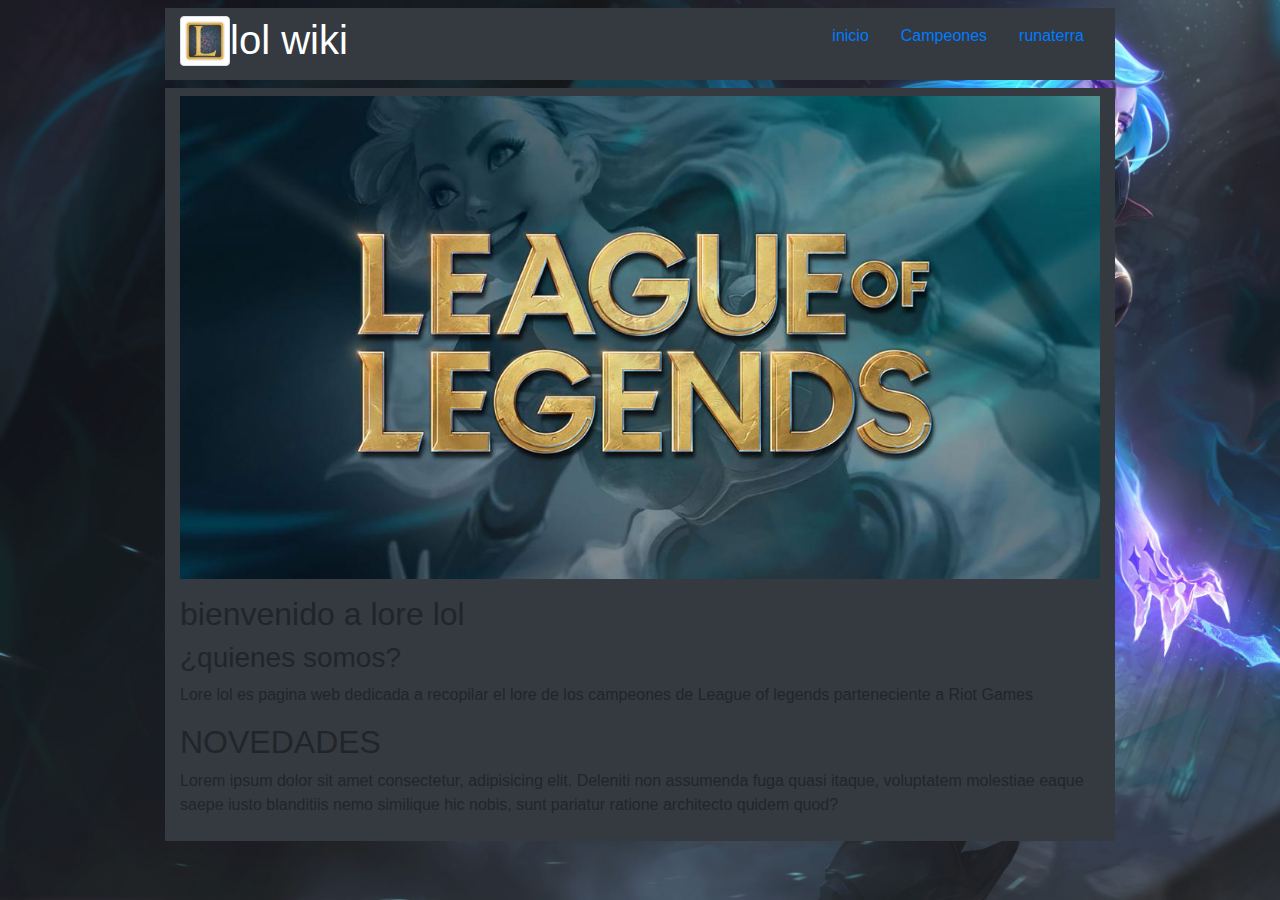
<file: index.html>
<!doctype html>
<html lang="es">
  <head>
    <!-- Required meta tags -->
    <meta charset="utf-8">
    <meta name="viewport" content="width=device-width, initial-scale=1, shrink-to-fit=no">

    <!-- Bootstrap CSS -->
    <link rel="stylesheet" href="https://stackpath.bootstrapcdn.com/bootstrap/4.5.2/css/bootstrap.min.css" integrity="sha384-JcKb8q3iqJ61gNV9KGb8thSsNjpSL0n8PARn9HuZOnIxN0hoP+VmmDGMN5t9UJ0Z" crossorigin="anonymous">
    <link rel="stylesheet" href="style.css">
    <title>lol wiki</title>
  </head>
  <body>
    <div class="container-fluid ">
      <div class="container ">
        <div class="row ">
            <div class="col-1 ">

            </div>
            <div class="col-sm-5 bg-dark mt-2 py-2">
              <img src="imagenes/logo.png" class="img-thumbnail" alt="Responsive image">
              <h1 class="text-white ">lol wiki</h1>
            </div>
              
               
            
            <div class="col-sm-5 bg-dark mt-2 py-2">
              <ul class="nav justify-content-end">
                <li class="nav-item">
                  <a class="nav-link active" href="#">inicio</a>
                </li>
                <li class="nav-item">
                  <a class="nav-link" href="campeones.html">Campeones</a>
                </li>
                <li class="nav-item">
                  <a class="nav-link" href="mapa.html">runaterra</a>
                </li>
          
              </ul>
            </div>
            <div class="col-1">

            </div>

        </div>
        <div class="row ">
          <div class="col-1 ">

          </div>
          <div class="col-sm-10 bg-dark mt-2 py-2">
            <a href="https://signup.las.leagueoflegends.com/es/signup/redownload" target="_blank" title="descargar lol">
              <img src="imagenes/encabezado.jpg" class="img-fluid" alt="Responsive image"></a>
          </div>
            
  
          <div class="col-1">

          </div>
        </div>
          <div class="row ">

            <div class="col-1 ">
  
            </div>
            <div class="col-sm-10 bg-dark  py-2">
            
        
            <article>
                <h2>bienvenido a lore lol</h2>
                <h3>¿quienes somos?</h3>
    
                <p>Lore lol es pagina web dedicada a recopilar el lore de los campeones de League of legends 
                    parteneciente a Riot Games
                </p>
            </article>
    
            <article>
                <h2>NOVEDADES</h2>
    
                <p>Lorem ipsum dolor sit amet consectetur, adipisicing elit. Deleniti non assumenda fuga quasi itaque, 
                    voluptatem molestiae eaque saepe iusto blanditiis nemo similique hic nobis, 
                    sunt pariatur ratione architecto quidem quod?
                </p>
    
    
    
            </article>
            </div>
              
    
            <div class="col-1">
  
            </div>
        </div>
      </div>
    </div>


    <!-- Optional JavaScript -->
    <!-- jQuery first, then Popper.js, then Bootstrap JS -->
    <script src="https://code.jquery.com/jquery-3.5.1.slim.min.js" integrity="sha384-DfXdz2htPH0lsSSs5nCTpuj/zy4C+OGpamoFVy38MVBnE+IbbVYUew+OrCXaRkfj" crossorigin="anonymous"></script>
    <script src="https://cdn.jsdelivr.net/npm/popper.js@1.16.1/dist/umd/popper.min.js" integrity="sha384-9/reFTGAW83EW2RDu2S0VKaIzap3H66lZH81PoYlFhbGU+6BZp6G7niu735Sk7lN" crossorigin="anonymous"></script>
    <script src="https://stackpath.bootstrapcdn.com/bootstrap/4.5.2/js/bootstrap.min.js" integrity="sha384-B4gt1jrGC7Jh4AgTPSdUtOBvfO8shuf57BaghqFfPlYxofvL8/KUEfYiJOMMV+rV" crossorigin="anonymous"></script>
  </body>
</html>
</file>
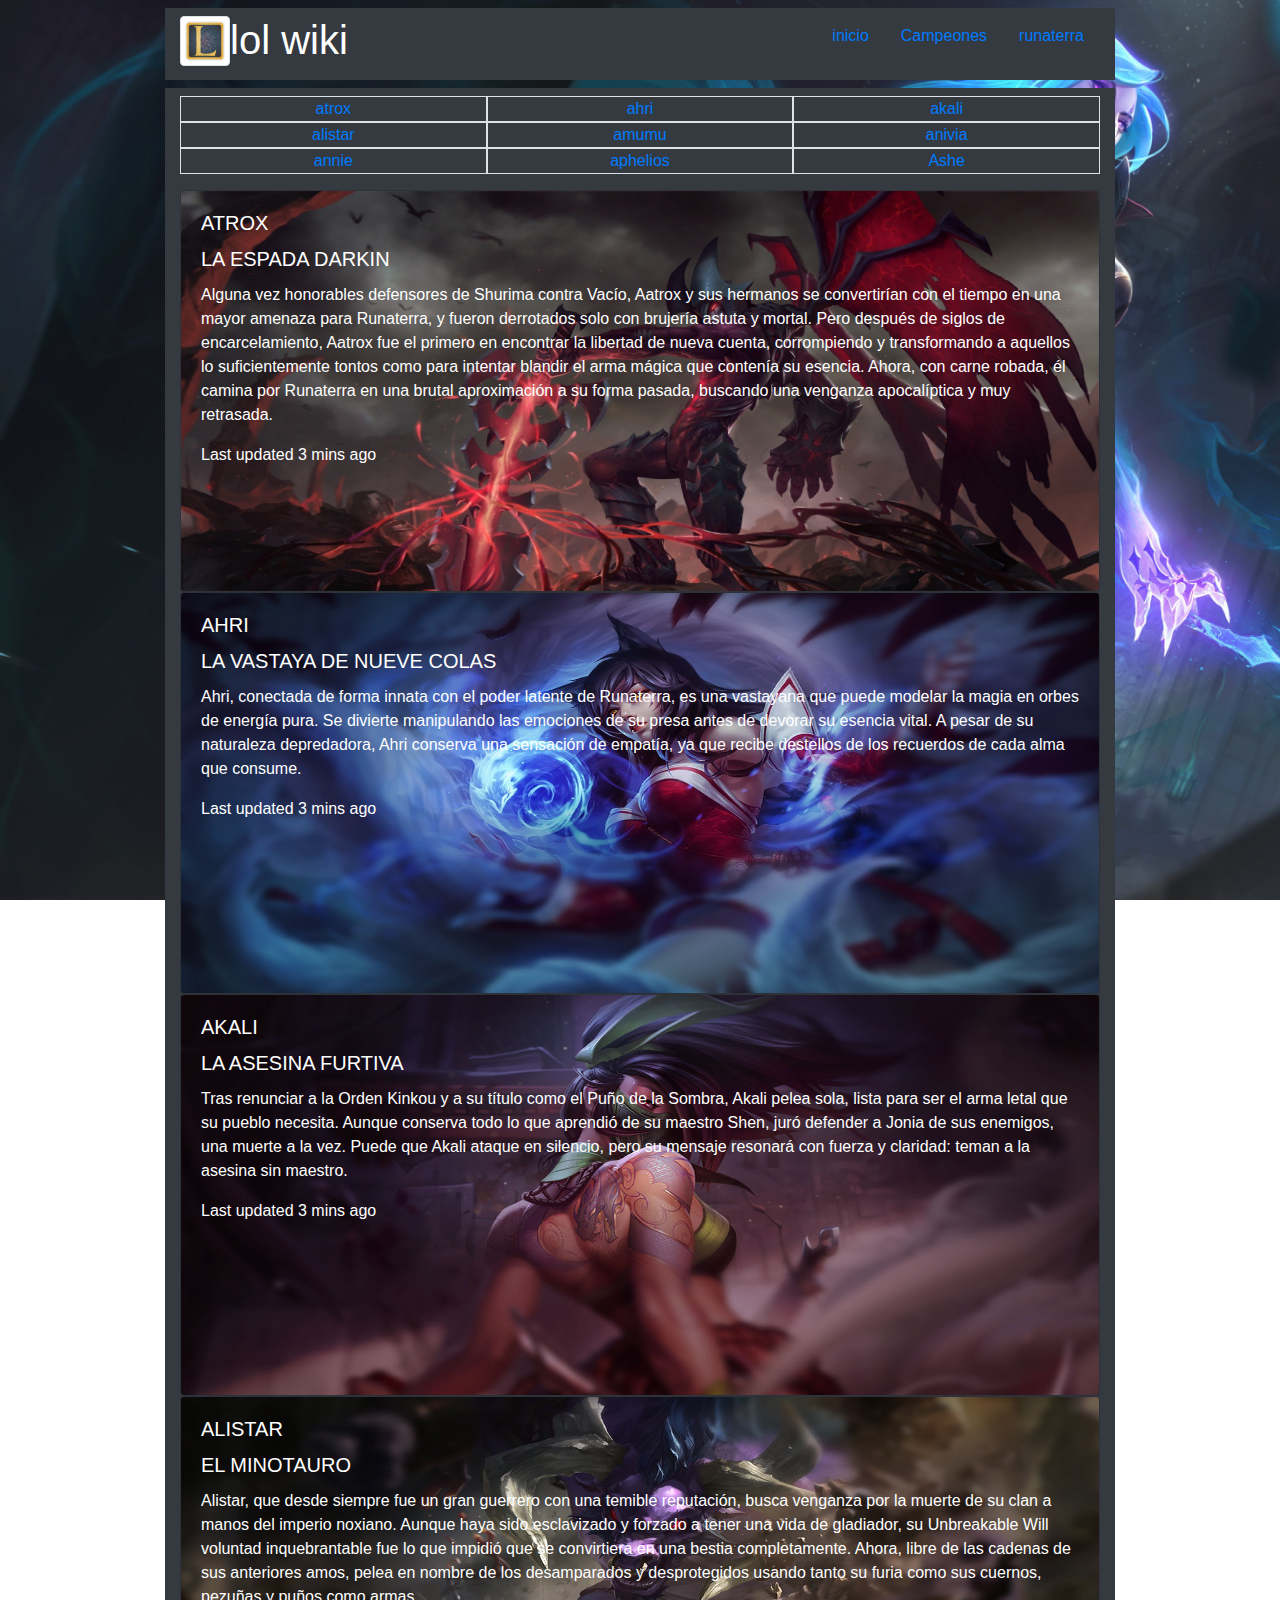
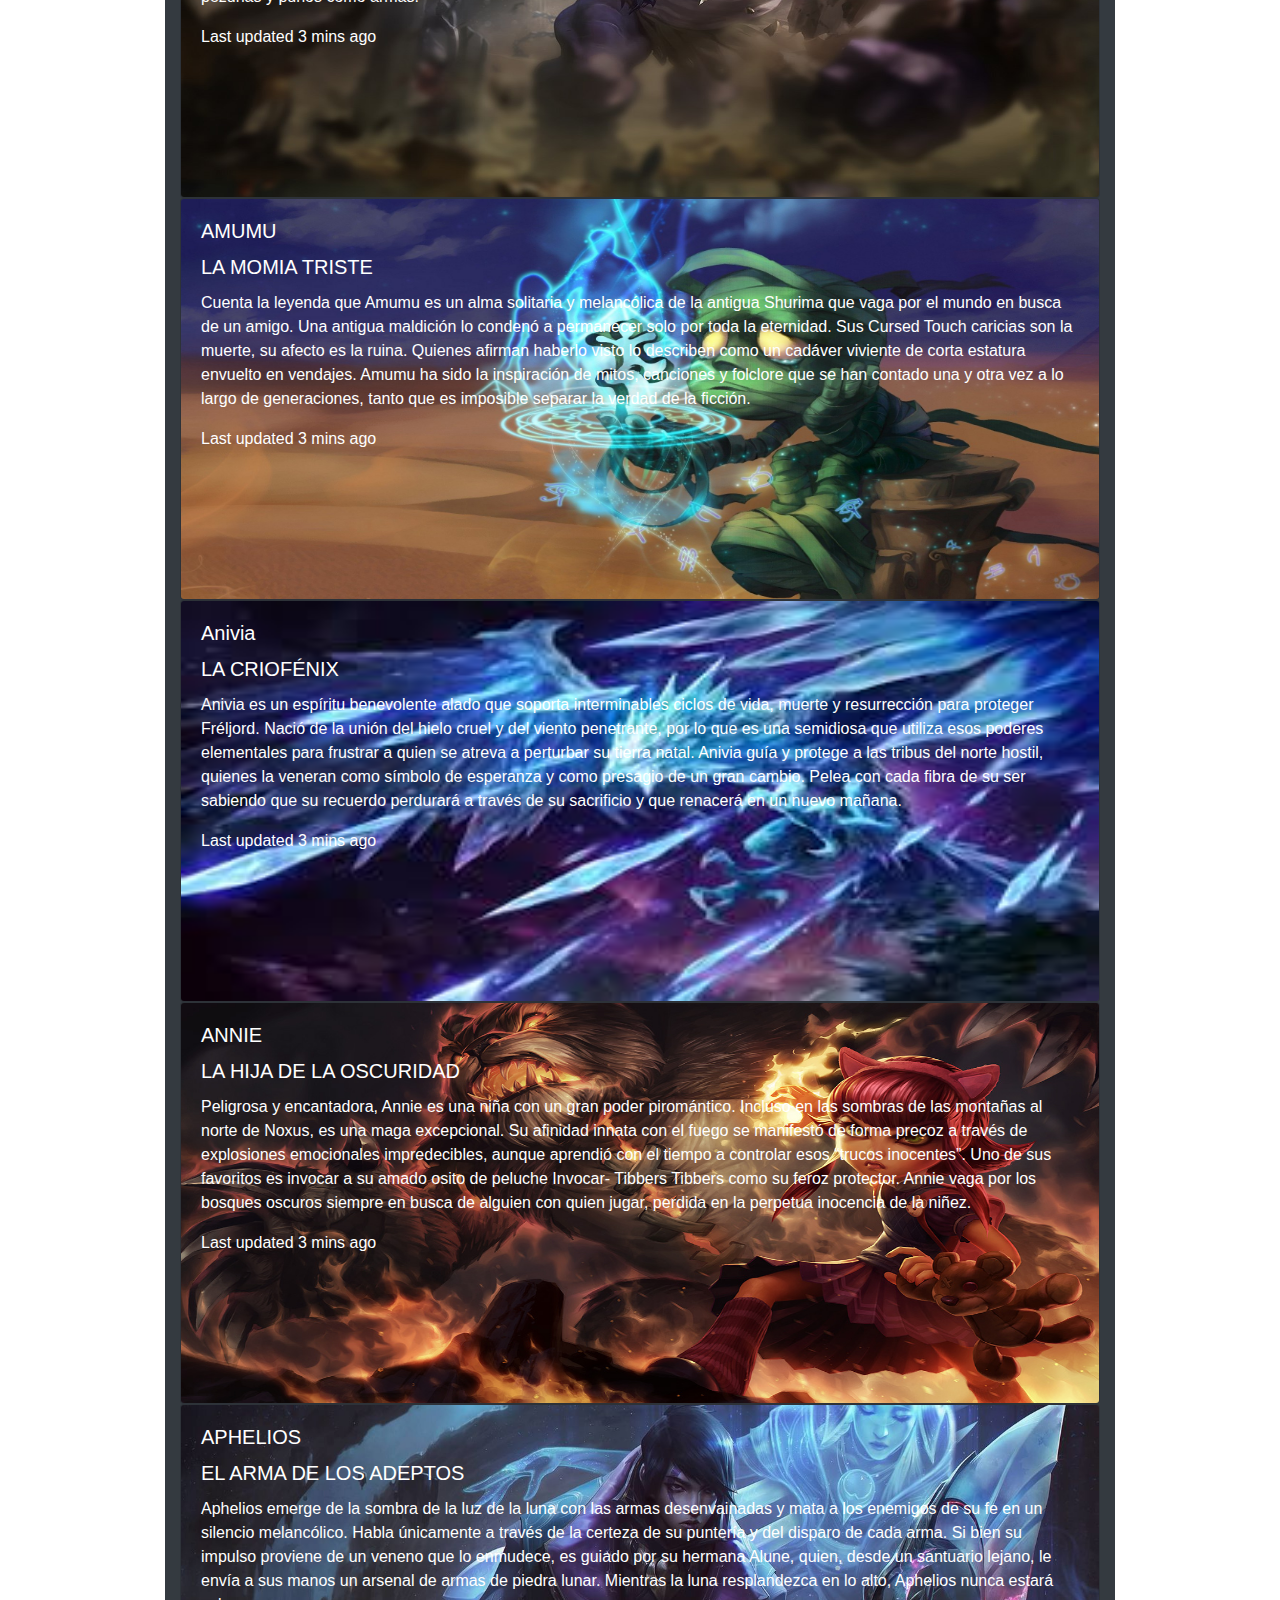
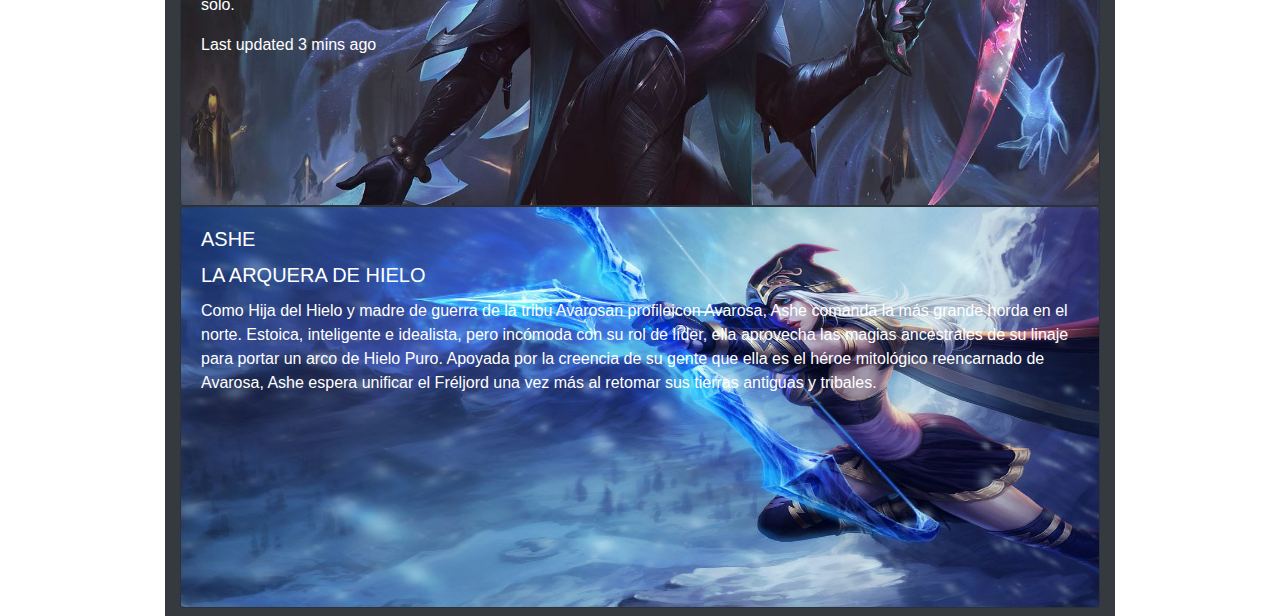
<file: campeones.html>
<!doctype html>
<html lang="es">
  <head>
    <!-- Required meta tags -->
    <meta charset="utf-8">
    <meta name="viewport" content="width=device-width, initial-scale=1, shrink-to-fit=no">

    <!-- Bootstrap CSS -->
    <link rel="stylesheet" href="https://stackpath.bootstrapcdn.com/bootstrap/4.5.2/css/bootstrap.min.css" integrity="sha384-JcKb8q3iqJ61gNV9KGb8thSsNjpSL0n8PARn9HuZOnIxN0hoP+VmmDGMN5t9UJ0Z" crossorigin="anonymous">
    <link rel="stylesheet" href="style.css">
    <title>lol wiki</title>
  </head>
  <body>
    <div class="container-fluid ">
      <div class="container ">
        <div class="row ">
            <div class="col-1 ">

            </div>
            <div class="col-sm-5 bg-dark mt-2 py-2">
              <img src="imagenes/logo.png" class="img-thumbnail" alt="Responsive image">
              <h1 class="text-white ">lol wiki</h1>
            </div>
              
               
            
            <div class="col-sm-5 bg-dark mt-2 py-2">
              <ul class="nav justify-content-end">
                <li class="nav-item">
                  <a class="nav-link active" href="index.html">inicio</a>
                </li>
                <li class="nav-item">
                  <a class="nav-link" href="campeones.html">Campeones</a>
                </li>
                <li class="nav-item">
                  <a class="nav-link" href="mapa.html">runaterra</a>
                </li>
          
              </ul>
            </div>
            <div class="col-1">

            </div>

        </div>
        <div class="row ">
          <div class="col-1 ">

          </div>
          <div class="col-sm-10 bg-dark mt-2 py-2">
            <div class="container">
                <div class="row row-cols-3">
                  <div class="col text-white text-center border"><a href="#atrox">atrox</a></div>
                  <div class="col text-white text-center border"><a href="#ahri">ahri</a></div>
                  <div class="col text-white text-center border"><a href="#akali">akali</a></div>
                  <div class="col text-white text-center border"><a href="#alistar">alistar</a></div>
                  <div class="col text-white text-center border"><a href="#amumu">amumu</a></div>
                  <div class="col text-white text-center border"><a href="#anivia">anivia</a></div>
                  <div class="col text-white text-center border"><a href="#annie">annie</a></div>
                  <div class="col text-white text-center border"><a href="#aphelios">aphelios</a></div>
                  <div class="col text-white text-center border"><a href="#ashe">Ashe</a></div>
                </div>
              </div>
          </div>
            
  
          <div class="col-1">

          </div>
        </div>
          <div class="row ">

            <div class="col-1 ">
  
            </div>
            <div class="col-sm-10 bg-dark  py-2">
                <div class="card bg-dark text-white heigt:">
                    <img src="imagenes/atrox.png" class="card-img" alt="...">
                    <div class="card-img-overlay">
                      <h5 class="card-title" id="atrox">ATROX</h5>
                      <h5 class="card-title">LA ESPADA DARKIN</h5>
                      <p class="card-text">Alguna vez honorables defensores de Shurima contra Vacío, 
                        Aatrox y sus hermanos se convertirían con el tiempo en una mayor 
                        amenaza para Runaterra, y fueron derrotados solo con brujería astuta y mortal. 
                        Pero después de siglos de encarcelamiento, Aatrox fue el primero en encontrar 
                        la libertad de nueva cuenta, corrompiendo y transformando a aquellos lo suficientemente 
                        tontos como para intentar blandir el arma mágica que contenía su esencia. 
                        Ahora, con carne robada, él camina por Runaterra en una brutal aproximación 
                        a su forma pasada, buscando una venganza apocalíptica y muy retrasada.

                      </p>
                      <p class="card-text">Last updated 3 mins ago</p>
                    </div>
                  </div>
                  <div class="card bg-dark text-white heigt:">
                    <img src="imagenes/ahri.png" class="card-img" alt="...">
                    <div class="card-img-overlay">
                      <h5 class="card-title" id="ahri">AHRI</h5>
                      <h5 class="card-title">LA VASTAYA DE NUEVE COLAS</h5>
                      <p class="card-text">Ahri, conectada de forma innata con el poder latente de Runaterra, 
                        es una vastayana que puede modelar la magia en orbes de energía pura. 
                        Se divierte manipulando las emociones de su presa antes de devorar su  esencia vital. 
                        A pesar de su naturaleza depredadora, Ahri conserva una sensación de empatía, 
                        ya que recibe destellos de los recuerdos de cada alma que consume.

                      </p>
                      <p class="card-text">Last updated 3 mins ago</p>
                    </div>
                  </div>
                  <div class="card bg-dark text-white heigt:">
                    <img src="imagenes/akali.png" class="card-img" alt="...">
                    <div class="card-img-overlay">
                      <h5 class="card-title" id="akali">AKALI</h5>
                      <h5 class="card-title">LA ASESINA FURTIVA</h5>
                      <p class="card-text">Tras renunciar a la Orden Kinkou y a su título como el Puño de la Sombra, 
                        Akali pelea sola, lista para ser el arma letal que su pueblo necesita. 
                        Aunque conserva todo lo que aprendió de su maestro Shen, 
                        juró defender a Jonia de sus enemigos, una muerte a la vez. Puede que Akali 
                        ataque en silencio, pero su mensaje resonará con fuerza y claridad: teman 
                        a la asesina sin maestro.

                      </p>
                      <p class="card-text">Last updated 3 mins ago</p>
                    </div>
                  </div>
                  <div class="card bg-dark text-white heigt:">
                    <img src="imagenes/alistar.png" class="card-img" alt="...">
                    <div class="card-img-overlay">
                      <h5 class="card-title" id="alistar">ALISTAR</h5>
                      <h5 class="card-title">EL MINOTAURO</h5>
                      <p class="card-text">Alistar, que desde siempre fue un gran guerrero con una temible reputación, 
                        busca venganza por la muerte de su clan a manos del imperio noxiano. 
                        Aunque haya sido esclavizado y forzado a tener una vida de gladiador, 
                        su Unbreakable Will voluntad inquebrantable fue lo que impidió que se 
                        convirtiera en una bestia completamente. Ahora, libre de las cadenas 
                        de sus anteriores amos, pelea en nombre de los desamparados y desprotegidos 
                        usando tanto su furia como sus cuernos, pezuñas y puños como armas.

                      </p>
                      <p class="card-text">Last updated 3 mins ago</p>
                    </div>
                  </div>
                  <div class="card bg-dark text-white heigt:">
                    <img src="imagenes/amumu.png" class="card-img" alt="...">
                    <div class="card-img-overlay">
                      <h5 class="card-title"id="amumu">AMUMU</h5>
                      <h5 class="card-title">LA MOMIA TRISTE</h5>
                      <p class="card-text">Cuenta la leyenda que Amumu es un alma solitaria y melancólica de la antigua 
                        Shurima que vaga por el mundo en busca de un amigo. Una antigua maldición 
                        lo condenó a permanecer solo por toda la eternidad. Sus Cursed Touch caricias son la muerte, 
                        su afecto es la ruina. Quienes afirman haberlo visto lo describen como un cadáver 
                        viviente de corta estatura envuelto en vendajes. Amumu ha sido la inspiración de mitos, 
                        canciones y folclore que se han contado una y otra vez a lo largo de generaciones, 
                        tanto que es imposible separar la verdad de la ficción.

                      </p>
                      <p class="card-text">Last updated 3 mins ago</p>
                    </div>
                  </div>
                  <div class="card bg-dark text-white heigt:">
                    <img src="imagenes/anivia.png" class="card-img" alt="...">
                    <div class="card-img-overlay">
                      <h5 class="card-title" id="anivia">Anivia</h5>
                      <h5 class="card-title">LA CRIOFÉNIX</h5>
                      <p class="card-text">Anivia es un espíritu benevolente alado que soporta interminables ciclos de vida, 
                        muerte y resurrección para proteger Fréljord. Nació de la unión del hielo cruel y del viento 
                        penetrante, por lo que es una semidiosa que utiliza esos poderes elementales 
                        para frustrar a quien se atreva a perturbar su tierra natal. Anivia guía y protege a las tribus 
                        del norte hostil, quienes la veneran como símbolo de esperanza y como presagio de un gran cambio. 
                        Pelea con cada fibra de su ser sabiendo que su recuerdo perdurará a través de su 
                        sacrificio y que renacerá en un nuevo mañana.

                      </p>
                      <p class="card-text">Last updated 3 mins ago</p>
                    </div>
                  </div>
                  <div class="card bg-dark text-white heigt:">
                    <img src="imagenes/annie.png" class="card-img" alt="...">
                    <div class="card-img-overlay">
                      <h5 class="card-title" id="annie">ANNIE</h5>
                      <h5 class="card-title">LA HIJA DE LA OSCURIDAD</h5>
                      <p class="card-text">Peligrosa y encantadora, Annie es una niña con un gran poder piromántico. 
                            Incluso en las sombras de las montañas al norte de Noxus, es una maga excepcional. 
                            Su afinidad innata con el fuego se manifestó de forma precoz a través de explosiones emocionales 
                            impredecibles, aunque aprendió con el tiempo a controlar esos “trucos inocentes”. 
                            Uno de sus favoritos es invocar a su amado osito de peluche Invocar- Tibbers Tibbers como su feroz 
                            protector. Annie vaga por los bosques oscuros siempre en busca de alguien con quien jugar, 
                            perdida en la perpetua inocencia de la niñez.

                      </p>
                      <p class="card-text">Last updated 3 mins ago</p>
                    </div>
                  </div>
                  <div class="card bg-dark text-white heigt:">
                    <img src="imagenes/aphelios.png" class="card-img" alt="...">
                    <div class="card-img-overlay">
                      <h5 class="card-title" id="aphelios">APHELIOS</h5>
                      <h5 class="card-title">EL ARMA DE LOS ADEPTOS</h5>
                      <p class="card-text">Aphelios emerge de la sombra de la luz de la luna con las armas desenvainadas y 
                          mata a los enemigos de su fe en un silencio melancólico. Habla únicamente a través de la certeza de su 
                          puntería y del disparo de cada arma. Si bien su impulso proviene de un veneno que lo enmudece, 
                          es guiado por su hermana Alune, quien, desde un santuario lejano, le envía a sus manos un arsenal de armas 
                          de piedra lunar. Mientras la luna resplandezca en lo alto, Aphelios nunca estará solo.



                      </p>
                      <p class="card-text">Last updated 3 mins ago</p>
                    </div>
                  </div>
                  <div class="card bg-dark text-white heigt:">
                    <img src="imagenes/ashe.png" class="card-img" alt="...">
                    <div class="card-img-overlay">
                      <h5 class="card-title"id="ashe">ASHE</h5>
                      <h5 class="card-title">LA ARQUERA DE HIELO</h5>
                      <p class="card-text">Como Hija del Hielo y madre de guerra de la tribu Avarosan profileicon Avarosa, 
                          Ashe comanda la más grande horda en el norte. Estoica, inteligente e idealista, pero incómoda con su 
                          rol de líder, ella aprovecha las magias ancestrales de su linaje para portar un arco de Hielo Puro. 
                          Apoyada por la creencia de su gente que ella es el héroe mitológico reencarnado de Avarosa, 
                          Ashe espera unificar el Fréljord una vez más al retomar sus tierras antiguas y tribales.

                      </p>
                      
                    </div>
                  </div>
        
            </div>
              
    
            <div class="col-1">
  
            </div>
        </div>
      </div>
    </div>


    <!-- Optional JavaScript -->
    <!-- jQuery first, then Popper.js, then Bootstrap JS -->
    <script src="https://code.jquery.com/jquery-3.5.1.slim.min.js" integrity="sha384-DfXdz2htPH0lsSSs5nCTpuj/zy4C+OGpamoFVy38MVBnE+IbbVYUew+OrCXaRkfj" crossorigin="anonymous"></script>
    <script src="https://cdn.jsdelivr.net/npm/popper.js@1.16.1/dist/umd/popper.min.js" integrity="sha384-9/reFTGAW83EW2RDu2S0VKaIzap3H66lZH81PoYlFhbGU+6BZp6G7niu735Sk7lN" crossorigin="anonymous"></script>
    <script src="https://stackpath.bootstrapcdn.com/bootstrap/4.5.2/js/bootstrap.min.js" integrity="sha384-B4gt1jrGC7Jh4AgTPSdUtOBvfO8shuf57BaghqFfPlYxofvL8/KUEfYiJOMMV+rV" crossorigin="anonymous"></script>
  </body>
</html>
</file>
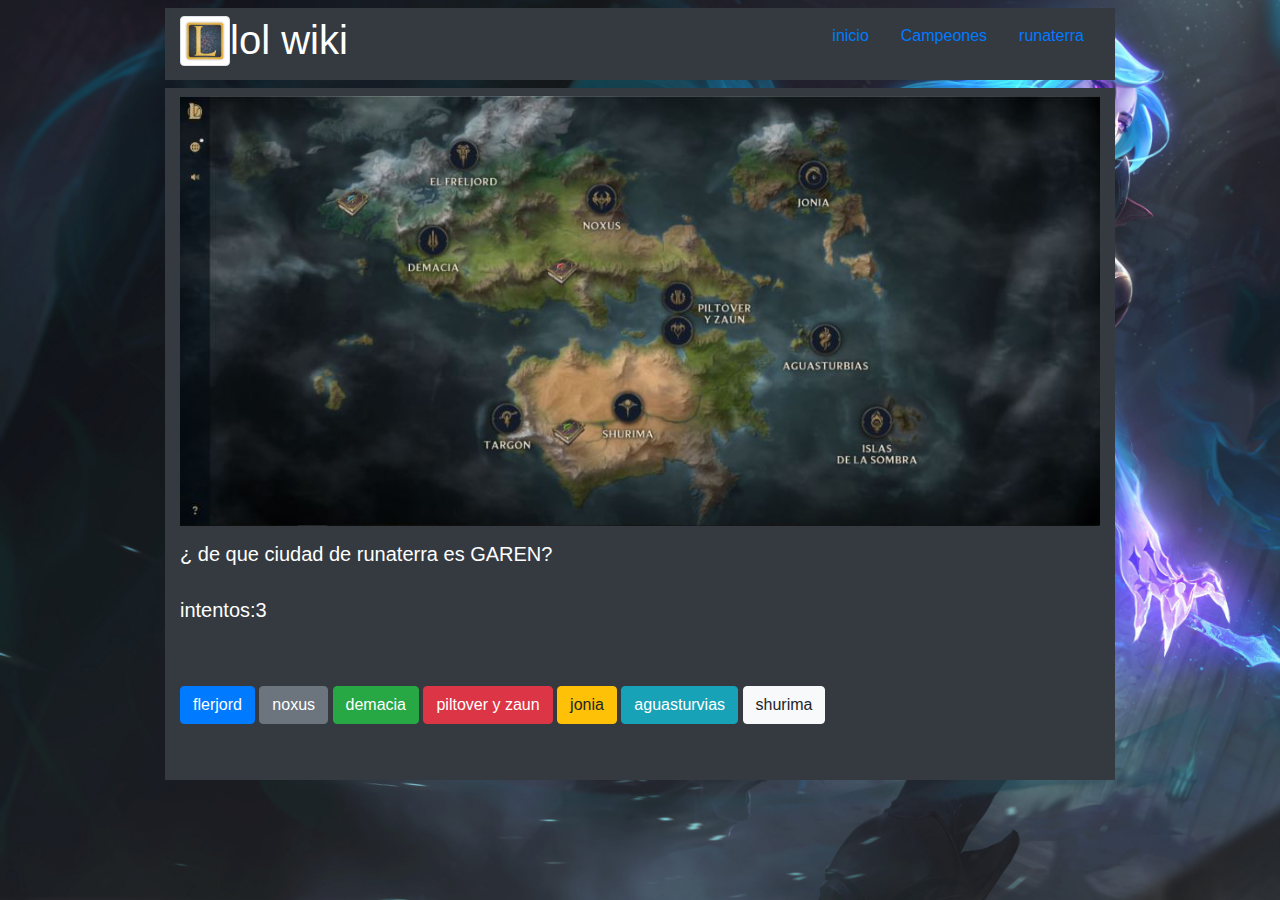
<file: mapa.html>
<!doctype html>
<html lang="es">
  <head>
    <!-- Required meta tags -->
    <meta charset="utf-8">
    <meta name="viewport" content="width=device-width, initial-scale=1, shrink-to-fit=no">

    <!-- Bootstrap CSS -->
    <link rel="stylesheet" href="https://stackpath.bootstrapcdn.com/bootstrap/4.5.2/css/bootstrap.min.css" integrity="sha384-JcKb8q3iqJ61gNV9KGb8thSsNjpSL0n8PARn9HuZOnIxN0hoP+VmmDGMN5t9UJ0Z" crossorigin="anonymous">
    <link rel="stylesheet" href="style.css">
    <title>lol wiki</title>
  </head>
  <body>
    <div class="container-fluid ">
      <div class="container ">
        <div class="row ">
            <div class="col-1 ">

            </div>
            <div class="col-sm-5 bg-dark mt-2 py-2">
              <img src="imagenes/logo.png" class="img-thumbnail" alt="Responsive image">
              <h1 class="text-white ">lol wiki</h1>
            </div>
              
               
            
            <div class="col-sm-5 bg-dark mt-2 py-2">
              <ul class="nav justify-content-end">
                <li class="nav-item">
                  <a class="nav-link active" href="#">inicio</a>
                </li>
                <li class="nav-item">
                  <a class="nav-link" href="campeones.html">Campeones</a>
                </li>
                <li class="nav-item">
                  <a class="nav-link" href="mapa.html">runaterra</a>
                </li>
          
              </ul>
            </div>
            <div class="col-1">

            </div>

        </div>
        <div class="row ">
          <div class="col-1 ">

          </div>
          <div class="col-sm-10 bg-dark mt-2 py-2">
            <img src="imagenes/runaterraMap.jpg" class="img-fluid" alt="Responsive image">
          </div>
            
  
          <div class="col-1">

          </div>
        </div>
          <div class="row ">

            <div class="col-1 ">
  
            </div>
            <div class="col-sm-10 bg-dark  py-2">
            
              <h5 class="text-white">¿ de que ciudad de runaterra es GAREN?</h5><br>
                
              <h5 class="text-white" id=>intentos:<spam id="inten">3</spam></h5>
              <br>
              <h5 id="pista" class="text-white"></h5>
              <br>


              <button type="button" class="btn btn-primary" onclick="intentos(1)">flerjord</button>
              <button type="button" class="btn btn-secondary" onclick="intentos(2)">noxus</button>
              <button type="button" class="btn btn-success" onclick="intentos(3)">demacia</button>
              <button type="button" class="btn btn-danger" onclick="intentos(4)">piltover y zaun</button>
              <button type="button" class="btn btn-warning" onclick="intentos(5)">jonia</button>
              <button type="button" class="btn btn-info" onclick="intentos(6)">aguasturvias</button>
              <button type="button" class="btn btn-light" onclick="intentos(7)">shurima</button>
              <br>
              <br>
              <br>
            </div>
              
    
            <div class="col-1">
  
            </div>
        </div>
      </div>
    </div>


    <!-- Optional JavaScript -->
    <!-- jQuery first, then Popper.js, then Bootstrap JS -->
    <script src="https://code.jquery.com/jquery-3.5.1.slim.min.js" integrity="sha384-DfXdz2htPH0lsSSs5nCTpuj/zy4C+OGpamoFVy38MVBnE+IbbVYUew+OrCXaRkfj" crossorigin="anonymous"></script>
    <script src="https://cdn.jsdelivr.net/npm/popper.js@1.16.1/dist/umd/popper.min.js" integrity="sha384-9/reFTGAW83EW2RDu2S0VKaIzap3H66lZH81PoYlFhbGU+6BZp6G7niu735Sk7lN" crossorigin="anonymous"></script>
    <script src="https://stackpath.bootstrapcdn.com/bootstrap/4.5.2/js/bootstrap.min.js" integrity="sha384-B4gt1jrGC7Jh4AgTPSdUtOBvfO8shuf57BaghqFfPlYxofvL8/KUEfYiJOMMV+rV" crossorigin="anonymous"></script>
    <script src="scrip.js"></script>
  </body>
</html>
</file>
<file: style.css>
body{
    background-image: url(imagenes/fondo.jpg);
    background-size: cover;
    background-attachment: fixed;
}
.img-thumbnail{
    float: left;
    
    width: 50px;
    height: 50px;
}

.card-img{
    height: 400px;
}


@media(max-width: 400px){

    .card-img{
        height: 600px;
    }

}
</file>
